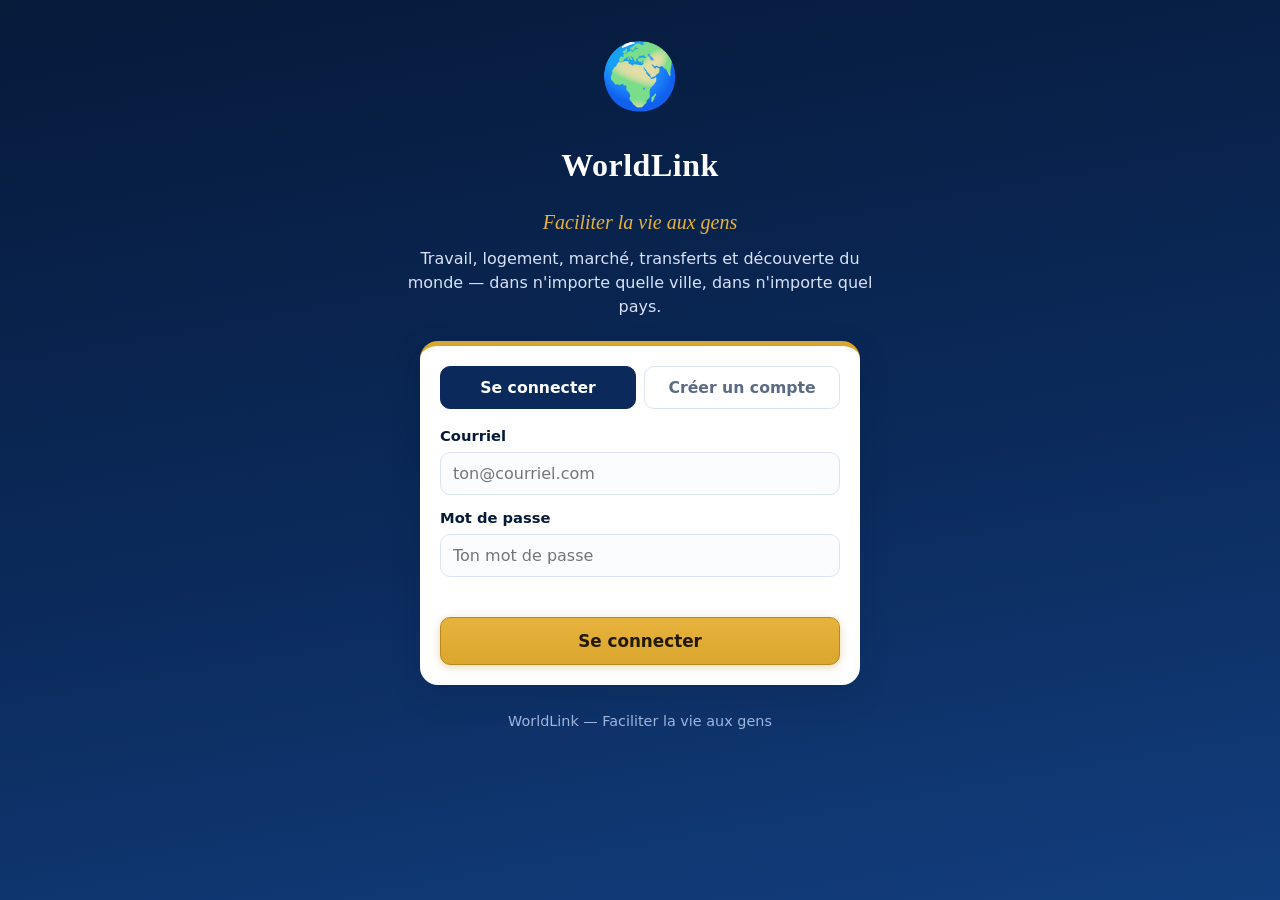
<file: index.html>
<!DOCTYPE html>
<html lang="fr">
<head>
<meta charset="UTF-8">
<meta name="viewport" content="width=device-width, initial-scale=1.0">
<title>WorldLink — Faciliter la vie aux gens</title>
<meta name="description" content="WorldLink : trouve un emploi, un professionnel, un logement, commande au marché, compare les transferts d'argent et découvre le monde. Faciliter la vie aux gens.">
<meta property="og:type" content="website">
<meta property="og:site_name" content="WorldLink">
<meta property="og:title" content="WorldLink — Faciliter la vie aux gens">
<meta property="og:description" content="Trouve un emploi, un professionnel près de chez toi, un logement, commande au marché, compare les transferts d'argent et découvre le monde — dans une seule application.">
<meta name="twitter:card" content="summary">
<meta name="twitter:title" content="WorldLink — Faciliter la vie aux gens">
<meta name="twitter:description" content="Travail, logement, marché, transferts et découverte du monde — dans une seule application.">
<link rel="stylesheet" href="styles.css?v=16">
</head>
<body>

<!-- ============ ÉCRAN DE CHARGEMENT ============ -->
<div id="view-loading" class="screen-center">
  <div class="brand-mark">🌍</div>
  <div class="brand-name">WorldLink</div>
  <p class="muted">Chargement…</p>
  <div id="slow-note" class="notice-card hidden">
    <p><strong>C'est long à charger.</strong> Ta connexion est peut-être lente. Attends encore un peu, ou recharge la page. Si ça ne marche toujours pas, ouvre ce lien dans le navigateur <strong>Chrome</strong> : touche le menu ⋮ puis « Ouvrir dans Chrome ».</p>
    <button type="button" class="btn-gold" onclick="location.reload()">🔄 Recharger la page</button>
  </div>
</div>
<script>
/* Si l'application n'a pas démarré après 8 secondes, on explique au lieu de laisser un écran vide. */
setTimeout(function () {
  var n = document.getElementById("slow-note");
  if (n && !window.__wlReady) n.classList.remove("hidden");
}, 8000);
</script>

<!-- ============ CONFIGURATION MANQUANTE ============ -->
<div id="view-config" class="screen-center hidden">
  <div class="brand-mark">🌍</div>
  <div class="brand-name">WorldLink</div>
  <div class="notice-card">
    <h2>WorldLink n'est pas encore branché</h2>
    <p>La base de données n'est pas configurée : le fichier <strong>config.js</strong> ne contient pas encore l'adresse du projet Supabase.</p>
    <p>Si tu es le propriétaire du site, suis le guide <strong>README.md</strong> (étape 2) : crée un projet gratuit sur Supabase, puis colle l'URL du projet et la clé « anon » dans <strong>config.js</strong>.</p>
    <p>Ensuite, recharge cette page — tout fonctionnera.</p>
  </div>
</div>

<!-- ============ PORTE D'ENTRÉE (connexion / création de compte) ============ -->
<div id="view-auth" class="hidden">
  <div class="auth-hero">
    <div class="brand-mark big">🌍</div>
    <h1 class="brand-name light">WorldLink</h1>
    <p class="slogan">Faciliter la vie aux gens</p>
    <p class="auth-tagline">Travail, logement, marché, transferts et découverte du monde — dans n'importe quelle ville, dans n'importe quel pays.</p>
  </div>

  <div class="auth-card">
    <div class="auth-tabs">
      <button type="button" id="tab-login" class="auth-tab active">Se connecter</button>
      <button type="button" id="tab-signup" class="auth-tab">Créer un compte</button>
    </div>

    <!-- Connexion -->
    <form id="form-login" class="auth-form">
      <label>Courriel
        <input type="email" id="login-email" required autocomplete="email" placeholder="ton@courriel.com">
      </label>
      <label>Mot de passe
        <input type="password" id="login-password" required autocomplete="current-password" placeholder="Ton mot de passe">
      </label>
      <p id="login-msg" class="form-msg"></p>
      <button type="submit" class="btn-gold big-btn">Se connecter</button>
    </form>

    <!-- Création de compte -->
    <form id="form-signup" class="auth-form hidden">
      <label>Nom complet
        <input type="text" id="signup-name" required autocomplete="name" placeholder="Ex. : Amina Diallo">
      </label>
      <label>Courriel
        <input type="email" id="signup-email" required autocomplete="email" placeholder="ton@courriel.com">
      </label>
      <label>Mot de passe
        <input type="password" id="signup-password" required autocomplete="new-password" minlength="6" placeholder="6 caractères minimum">
      </label>
      <label>Confirme ton mot de passe
        <input type="password" id="signup-password2" required autocomplete="new-password" placeholder="Le même mot de passe">
      </label>
      <p id="signup-msg" class="form-msg"></p>
      <button type="submit" class="btn-gold big-btn">Créer mon compte</button>
      <p class="tiny muted">En créant un compte, tu pourras publier tes annonces, t'inscrire comme professionnel et retrouver tes publications. Personne d'autre ne peut entrer dans ton compte : il est protégé par ton mot de passe.</p>
    </form>
  </div>

  <p class="auth-footer">WorldLink — Faciliter la vie aux gens</p>
</div>

<!-- ============ APPLICATION (utilisateur connecté) ============ -->
<div id="view-app" class="hidden">
  <header class="app-header">
    <button type="button" class="logo-btn" data-go="home" aria-label="Accueil WorldLink">
      <span class="logo-globe">🌍</span><span class="logo-text">WorldLink</span>
    </button>
    <div class="header-actions">
      <span id="hello-user" class="hello"></span>
      <button type="button" class="btn-header" data-go="contact">✉️ Contact</button>
      <button type="button" class="btn-header" data-go="mes-publications">Mes publications</button>
      <button type="button" class="btn-header" id="btn-logout">Se déconnecter</button>
    </div>
  </header>

  <nav class="main-nav" aria-label="Navigation principale">
    <button type="button" data-go="home">🏠 Accueil</button>
    <button type="button" data-go="travail">💼 Travail</button>
    <button type="button" data-go="logement">🏠 Logement</button>
    <button type="button" data-go="marche">🛒 Marché</button>
    <button type="button" data-go="transferts">💸 Transferts</button>
    <button type="button" data-go="decouverte">✈️ Découverte</button>
    <button type="button" data-go="actus">📸 Actus</button>
    <button type="button" data-go="assistant">💬 Assistant</button>
  </nav>

  <main class="app-main">

    <!-- ===== ACCUEIL ===== -->
    <section id="page-home" class="page">
      <div class="hero">
        <img class="hero-img" src="hero.jpg" alt="Une ville du monde" loading="lazy">
        <h2 class="hero-title">Tout ce qu'il te faut, près de chez toi — partout dans le monde</h2>
        <p class="hero-sub">WorldLink aide chacun — clients, travailleurs, employeurs, vendeurs — à trouver un emploi, un professionnel, un logement, à vendre et à découvrir le monde. Gratuit, dans n'importe quelle ville, n'importe quel pays.</p>
        <form id="form-home-search" class="search-bar">
          <input type="text" id="home-search" placeholder="Ex. : plombier à Douala, studio à Yaoundé, emploi à Toronto…" autocomplete="off">
          <button type="submit" class="btn-gold">Chercher</button>
        </form>
        <div class="cta-row">
          <button type="button" class="btn-gold" data-go="travail">➕ Publier mon annonce — c'est gratuit</button>
          <button type="button" class="btn-hero-ghost" data-go="decouverte">✈️ Découvrir le monde</button>
        </div>
      </div>

      <div class="rooms-grid">
        <button type="button" class="room-card" data-go="travail">
          <span class="room-icon">💼</span>
          <span class="room-title">Travail</span>
          <span class="room-desc">Emplois près de chez toi et professionnels de tous les métiers</span>
        </button>
        <button type="button" class="room-card" data-go="logement">
          <span class="room-icon">🏠</span>
          <span class="room-title">Logement</span>
          <span class="room-desc">Maisons et appartements à louer, selon ta ville et ton budget</span>
        </button>
        <button type="button" class="room-card" data-go="marche">
          <span class="room-icon">🛒</span>
          <span class="room-title">Marché &amp; Livraison</span>
          <span class="room-desc">Annonces, commandes et livraison à domicile</span>
        </button>
        <button type="button" class="room-card" data-go="transferts">
          <span class="room-icon">💸</span>
          <span class="room-title">Transferts</span>
          <span class="room-desc">Compare les services pour envoyer de l'argent au pays</span>
        </button>
        <button type="button" class="room-card" data-go="decouverte">
          <span class="room-icon">✈️</span>
          <span class="room-title">Découverte</span>
          <span class="room-desc">Images, vidéos et actualités du monde entier</span>
        </button>
        <button type="button" class="room-card" data-go="actus">
          <span class="room-icon">📸</span>
          <span class="room-title">Actus</span>
          <span class="room-desc">Les statuts des membres — photos et nouvelles, visibles 24 h</span>
        </button>
        <button type="button" class="room-card gold" data-go="assistant">
          <span class="room-icon">💬</span>
          <span class="room-title">Assistant WorldLink</span>
          <span class="room-desc">Pose ta question avec tes mots — il cherche pour toi</span>
        </button>
      </div>

      <div class="publish-prompt">
        <span class="pp-ico">🌍</span>
        <p>Tu as un métier, un logement, quelque chose à vendre ?</p>
        <button type="button" class="btn-gold" data-go="travail">➕ Publier</button>
      </div>

      <h3 class="section-title">📰 Ton fil WorldLink</h3>
      <div id="home-latest-content"></div>

      <div class="trust-band">
        <span>✅ 100 % gratuit pour chercher</span>
        <span>🙋 Les membres s'inscrivent eux-mêmes</span>
        <span>🔒 WorldLink ne touche jamais à ton argent</span>
      </div>

      <div class="about-block">
        <h3>À propos de WorldLink</h3>
        <p>WorldLink est né à Montréal, d'une conviction simple : <strong>faciliter la vie aux gens</strong>. Trouver un travailleur de confiance, un emploi, un logement ou un article ne devrait jamais être un parcours du combattant — ni à Montréal, ni à Douala, ni nulle part dans le monde.</p>
        <p>Son fondateur, <strong>Bamen Melvin Junior</strong>, étudiant en programmation, construit WorldLink pièce par pièce, avec ses premiers membres. Ici, chacun s'inscrit lui-même et publie ses propres annonces : du vrai, et du propre.</p>
      </div>

      <div class="final-cta">
        <h3>Tu as un métier, un logement ou quelque chose à vendre ?</h3>
        <p>Publie ton annonce gratuitement : les clients de ta ville te trouvent, t'appellent et partagent ton annonce à leurs contacts. WorldLink ne prend rien sur tes ventes.</p>
        <button type="button" class="btn-gold" data-go="travail">Publier mon annonce</button>
      </div>
    </section>

    <!-- ===== RÉSULTATS DE RECHERCHE ===== -->
    <section id="page-results" class="page hidden">
      <button type="button" class="btn-back" data-go="home">← Retour à l'accueil</button>
      <h2 class="page-title">Résultats de ta recherche</h2>
      <p id="results-query" class="muted"></p>
      <div id="results-content"></div>
    </section>

    <!-- ===== TRAVAIL ===== -->
    <section id="page-travail" class="page hidden">
      <button type="button" class="btn-back" data-go="home">← Retour à l'accueil</button>
      <h2 class="page-title">💼 Travail</h2>
      <p class="page-sub">Trouve un emploi près de chez toi, ou le professionnel qu'il te faut — dans n'importe quelle ville du monde.</p>

      <form id="form-job-search" class="filter-bar">
        <input type="text" id="search-trade" placeholder="Métier ou poste (ex. : plombier, infirmière…)">
        <input type="text" id="search-jobplace" placeholder="Ville ou pays (ex. : Douala, Canada…)">
        <button type="submit" class="btn-gold">Chercher</button>
      </form>

      <div id="travail-map"></div>

      <h3 class="section-title">Professionnels inscrits</h3>
      <div id="pros-list"></div>

      <h3 class="section-title">Offres d'emploi</h3>
      <div id="jobs-list"></div>

      <details class="publish-box">
        <summary>➕ S'inscrire comme professionnel</summary>
        <form id="form-pro" class="stack-form">
          <label>Nom complet <input type="text" id="pro-name" required></label>
          <label>Métier <input type="text" id="pro-trade" required placeholder="Ex. : Plombier, Infirmière, Avocat…"></label>
          <label>Âge <input type="number" id="pro-age" min="16" max="100"></label>
          <label>Ville <input type="text" id="pro-city" required></label>
          <label>Pays <input type="text" id="pro-country" required></label>
          <label>Adresse / quartier exact <input type="text" id="pro-address" placeholder="Ex. : Akwa, rue Joffre — pour que l'itinéraire des clients arrive jusqu'à toi"></label>
          <label>Numéro de contact <input type="tel" id="pro-phone" required placeholder="Le numéro que les clients appelleront"></label>
          <label>Photo (lien URL, optionnel) <input type="url" id="pro-photo" placeholder="https://…"></label>
          <label>📷 Ou choisis une photo dans ton téléphone <input type="file" id="pro-photo-file" accept="image/*"></label>
          <img id="pro-photo-preview" class="photo-preview hidden" alt="Aperçu de ta photo">
          <p class="form-msg" id="pro-msg"></p>
          <button type="submit" class="btn-gold">Publier mon profil</button>
        </form>
      </details>

      <details class="publish-box">
        <summary>➕ Publier une offre d'emploi (employeurs)</summary>
        <form id="form-job" class="stack-form">
          <label>Intitulé du poste <input type="text" id="job-title" required placeholder="Ex. : Serveur, Comptable, Chauffeur…"></label>
          <label>Entreprise <input type="text" id="job-company" required></label>
          <label>Ville <input type="text" id="job-city" required></label>
          <label>Pays <input type="text" id="job-country" required></label>
          <label>Type
            <select id="job-type">
              <option>Temps plein</option>
              <option>Temps partiel</option>
            </select>
          </label>
          <label>Description <textarea id="job-desc" rows="3" placeholder="Le travail, les horaires, le salaire si tu veux…"></textarea></label>
          <label>Contact pour postuler (courriel ou téléphone) <input type="text" id="job-contact" required placeholder="Où envoyer le CV"></label>
          <p class="form-msg" id="job-msg"></p>
          <button type="submit" class="btn-gold">Publier l'offre</button>
        </form>
      </details>
    </section>

    <!-- ===== LOGEMENT ===== -->
    <section id="page-logement" class="page hidden">
      <button type="button" class="btn-back" data-go="home">← Retour à l'accueil</button>
      <h2 class="page-title">🏠 Logement</h2>
      <p class="page-sub">Tape ta ville et ton <strong>budget de départ</strong> : on te montre les logements à partir de ta somme, en montant — jamais en dessous, jamais des sommes lointaines.</p>

      <form id="form-housing-search" class="filter-bar">
        <input type="text" id="search-housecity" placeholder="Ville ou pays (ex. : Douala, Stockholm…)">
        <input type="number" id="search-budget" min="0" placeholder="Ton budget de départ (ex. : 50 000)">
        <button type="submit" class="btn-gold">Chercher</button>
      </form>

      <div id="housing-list"></div>

      <details class="publish-box">
        <summary>➕ Publier mon logement à louer</summary>
        <form id="form-housing" class="stack-form">
          <label>Titre <input type="text" id="house-title" required placeholder="Ex. : Studio moderne à Akwa"></label>
          <label>Ville <input type="text" id="house-city" required></label>
          <label>Pays <input type="text" id="house-country" required></label>
          <label>Adresse / quartier exact <input type="text" id="house-address" placeholder="Ex. : Bonanjo, derrière la cathédrale — pour que les visiteurs puissent venir avec l'itinéraire"></label>
          <label>Prix (loyer, dans la monnaie du pays) <input type="number" id="house-price" min="0" required placeholder="Ex. : 75 000"></label>
          <label>Description <textarea id="house-desc" rows="3" placeholder="Pièces, quartier, eau/électricité, conditions…"></textarea></label>
          <label>Photo (lien URL, optionnel) <input type="url" id="house-photo" placeholder="https://…"></label>
          <label>📷 Ou choisis une photo dans ton téléphone <input type="file" id="house-photo-file" accept="image/*"></label>
          <img id="house-photo-preview" class="photo-preview hidden" alt="Aperçu de ta photo">
          <label>Ton contact (téléphone ou courriel) <input type="text" id="house-contact" placeholder="Pour que les intéressés te joignent"></label>
          <p class="form-msg" id="house-msg"></p>
          <button type="submit" class="btn-gold">Publier le logement</button>
        </form>
      </details>
    </section>

    <!-- ===== MARCHÉ & LIVRAISON ===== -->
    <section id="page-marche" class="page hidden">
      <button type="button" class="btn-back" data-go="home">← Retour à l'accueil</button>
      <h2 class="page-title">🛒 Marché &amp; Livraison</h2>
      <p class="page-sub">Les annonces des vendeurs : regarde, lis les commentaires, et commande sans te déplacer.</p>

      <div id="market-list"></div>

      <details class="publish-box">
        <summary>➕ Publier une annonce de vente</summary>
        <form id="form-post" class="stack-form">
          <label>Qu'est-ce que tu vends ? <input type="text" id="post-title" required placeholder="Ex. : Babouches en cuir, Ndolé frais, Robe en pagne…"></label>
          <label>Prix <input type="number" id="post-price" min="0" placeholder="Ex. : 5 000"></label>
          <label>Ville <input type="text" id="post-city" required></label>
          <label>Pays <input type="text" id="post-country" placeholder="Ex. : Cameroun"></label>
          <label>Description <textarea id="post-desc" rows="3" placeholder="État, tailles, livraison possible…"></textarea></label>
          <label>Photo (lien URL, optionnel) <input type="url" id="post-photo" placeholder="https://…"></label>
          <label>📷 Ou choisis une photo dans ton téléphone <input type="file" id="post-photo-file" accept="image/*"></label>
          <img id="post-photo-preview" class="photo-preview hidden" alt="Aperçu de ta photo">
          <label>Ton contact pour les commandes <input type="text" id="post-contact" required placeholder="Téléphone / WhatsApp"></label>
          <p class="form-msg" id="post-msg"></p>
          <button type="submit" class="btn-gold">Publier l'annonce</button>
        </form>
      </details>
    </section>

    <!-- ===== TRANSFERTS ===== -->
    <section id="page-transferts" class="page hidden">
      <button type="button" class="btn-back" data-go="home">← Retour à l'accueil</button>
      <h2 class="page-title">💸 Transferts d'argent</h2>
      <p class="page-sub">Compare les vrais services d'envoi d'argent : frais, taux et délai. Tu choisis le meilleur, puis tu envoies <strong>chez le service officiel</strong>.</p>

      <form id="form-transfer" class="filter-bar">
        <input type="number" id="transfer-amount" min="1" placeholder="Montant à envoyer (ex. : 200)">
        <input type="text" id="transfer-destination" placeholder="Pays de destination (n'importe quel pays)">
        <select id="transfer-currency" aria-label="Devise d'envoi">
          <option value="CAD">Depuis : $ CAD</option>
          <option value="EUR">Depuis : € EUR</option>
          <option value="USD">Depuis : $ USD</option>
          <option value="GBP">Depuis : £ GBP</option>
        </select>
        <button type="submit" class="btn-gold">Comparer</button>
      </form>

      <div id="transfer-results"></div>

      <div class="notice-card">
        <p><strong>WorldLink ne touche jamais à ton argent.</strong> WorldLink compare seulement : l'envoi se fait chez le service officiel que tu choisis. Les frais, taux et délais affichés sont <strong>indicatifs</strong> — le prix final est celui du service officiel au moment de l'envoi.</p>
      </div>
    </section>

    <!-- ===== DÉCOUVERTE ===== -->
    <section id="page-decouverte" class="page hidden">
      <button type="button" class="btn-back" data-go="home">← Retour à l'accueil</button>
      <h2 class="page-title">✈️ Découverte</h2>
      <p class="page-sub">Le monde entier à regarder : choisis ce que tu veux voir.</p>

      <div class="tabs">
        <button type="button" class="tab-btn active" data-dtab="pourvous">🌍 Pour vous</button>
        <button type="button" class="tab-btn" data-dtab="images">🖼️ Images</button>
        <button type="button" class="tab-btn" data-dtab="videos">🎬 Vidéos</button>
        <button type="button" class="tab-btn" data-dtab="actus">📰 Actualités</button>
      </div>

      <div id="dtab-pourvous" class="dtab-panel">
        <div id="discovery-feed" class="mixed-feed"></div>
        <p class="tiny muted">Images et vidéos libres — Wikimedia Commons. Actualités : les liens ouvrent les sites officiels des médias.</p>
      </div>
      <div id="dtab-images" class="dtab-panel hidden">
        <div id="discovery-images" class="explore-grid"></div>
        <p class="tiny muted">Photos libres de droits — Wikimedia Commons.</p>
      </div>
      <div id="dtab-videos" class="dtab-panel hidden">
        <h3 class="shorts-head">▶️ Courtes vidéos</h3>
        <div id="discovery-shorts" class="shorts-row"></div>
        <div id="discovery-videos" class="video-list"></div>
        <p class="tiny muted">Vidéos libres — Wikimedia Commons (le lien ouvre la page des vidéos).</p>
      </div>
      <div id="dtab-actus" class="dtab-panel hidden">
        <div id="discovery-news" class="news-list"></div>
        <p class="tiny muted">Les liens ouvrent les sites officiels des médias.</p>
      </div>
    </section>

    <!-- ===== ACTUS (statuts façon WhatsApp) ===== -->
    <section id="page-actus" class="page hidden">
      <button type="button" class="btn-back" data-go="home">← Retour à l'accueil</button>
      <h2 class="page-title">📸 Actus</h2>
      <p class="page-sub">Les statuts des membres : une photo, un mot — visibles pendant 24 h, comme sur WhatsApp.</p>

      <details class="publish-box" open>
        <summary>➕ Publier mon statut</summary>
        <form id="form-status" class="stack-form">
          <label>Ton message <input type="text" id="status-text" maxlength="200" placeholder="Ex. : Disponible pour travaux à Douala cette semaine !"></label>
          <label>📷 Choisis une photo dans ton téléphone <input type="file" id="status-photo-file" accept="image/*"></label>
          <img id="status-photo-preview" class="photo-preview hidden" alt="Aperçu de ta photo">
          <p class="form-msg" id="status-msg"></p>
          <button type="submit" class="btn-gold">Publier mon statut</button>
        </form>
      </details>

      <h3 class="section-title">Mises à jour récentes</h3>
      <div id="status-list"></div>
    </section>

    <!-- ===== ASSISTANT ===== -->
    <section id="page-assistant" class="page hidden">
      <button type="button" class="btn-back" data-go="home">← Retour à l'accueil</button>
      <h2 class="page-title">💬 Assistant WorldLink</h2>
      <p class="page-sub">Parle-lui comme à une personne : il cherche dans WorldLink et te montre les résultats.</p>

      <div id="chat-log" class="chat-log"></div>

      <div class="chips">
        <button type="button" class="chip" data-q="Je cherche un plombier à Douala">Je cherche un plombier à Douala</button>
        <button type="button" class="chip" data-q="Je veux un appartement à 50 000 à Douala">Un appartement à 50 000 à Douala</button>
        <button type="button" class="chip" data-q="Quels emplois à Toronto ?">Quels emplois à Toronto ?</button>
        <button type="button" class="chip" data-q="Comment envoyer de l'argent au Cameroun ?">Envoyer de l'argent au Cameroun</button>
      </div>

      <form id="form-chat" class="chat-form">
        <input type="text" id="chat-input" placeholder="Pose ta question…" autocomplete="off">
        <button type="submit" class="btn-gold">Envoyer</button>
      </form>
    </section>

    <!-- ===== MES PUBLICATIONS ===== -->
    <section id="page-mes-publications" class="page hidden">
      <button type="button" class="btn-back" data-go="home">← Retour à l'accueil</button>
      <h2 class="page-title">📂 Mes publications</h2>
      <p class="page-sub">Tout ce que TU as publié avec ton compte. Toi seul peux supprimer tes publications.</p>
      <div id="my-content"></div>
    </section>

    <!-- ===== CONTACT ===== -->
    <section id="page-contact" class="page hidden">
      <button type="button" class="btn-back" data-go="home">← Retour à l'accueil</button>
      <h2 class="page-title">✉️ Contact</h2>
      <p class="page-sub">Une question, un problème, une idée pour WorldLink ? Écris-nous — on répond vite.</p>

      <div class="notice-card">
        <p>📍 <strong>Montréal, Canada</strong></p>
        <p>✉️ <a href="mailto:bamenmelvinjunior@gmail.com">bamenmelvinjunior@gmail.com</a></p>
        <p>📞 <a href="tel:+14382217846">+1 438-221-7846</a></p>
        <p><a class="btn-wa" href="https://wa.me/14382217846?text=Bonjour%20WorldLink%20!" target="_blank" rel="noopener">💬 Écrire sur WhatsApp</a></p>
      </div>

      <form id="form-contact" class="stack-form contact-form">
        <label>Ton nom <input type="text" id="contact-name" required></label>
        <label>Ton courriel <input type="email" id="contact-email" required></label>
        <label>Ton message <textarea id="contact-message" rows="4" required placeholder="Écris ton message…"></textarea></label>
        <button type="submit" class="btn-gold">💬 Envoyer par WhatsApp</button>
        <button type="button" class="btn-outline" id="btn-contact-mail">✉️ Envoyer par courriel</button>
        <p class="tiny muted">Le bouton ouvre WhatsApp ou ton application de courriel avec le message déjà écrit : tu n'as plus qu'à l'envoyer.</p>
      </form>
    </section>

    <!-- ===== CONFIDENTIALITÉ ===== -->
    <section id="page-confidentialite" class="page hidden">
      <button type="button" class="btn-back" data-go="home">← Retour à l'accueil</button>
      <h2 class="page-title">🔒 Politique de confidentialité</h2>
      <div class="legal-text">
        <p><strong>Ce que WorldLink garde :</strong> ton courriel, ton nom affiché, et ton mot de passe — le mot de passe est protégé par notre service d'authentification et n'est jamais visible, ni par WorldLink, ni par personne.</p>
        <p><strong>Ce que tu publies est public :</strong> tes annonces et ton profil professionnel (métier, ville, photo, numéro de contact que tu écris) sont visibles par les autres membres — c'est le but de WorldLink : que les clients te trouvent. Ne publie jamais une information que tu veux garder privée.</p>
        <p><strong>Ce que WorldLink ne fait jamais :</strong> vendre tes informations, publier à ta place, ou toucher à ton argent. WorldLink ne déplace pas d'argent et ne garde aucune donnée de carte bancaire.</p>
        <p><strong>Tes publications t'appartiennent :</strong> tu peux les modifier ou les supprimer à tout moment dans « Mes publications ». Pour supprimer complètement ton compte, écris à <a href="mailto:bamenmelvinjunior@gmail.com">bamenmelvinjunior@gmail.com</a>.</p>
        <p><strong>Hébergement :</strong> les données de WorldLink sont hébergées de façon sécurisée au Canada.</p>
        <p>Questions sur ta vie privée : <a href="mailto:bamenmelvinjunior@gmail.com">bamenmelvinjunior@gmail.com</a>.</p>
      </div>
    </section>

    <!-- ===== CONDITIONS ===== -->
    <section id="page-conditions" class="page hidden">
      <button type="button" class="btn-back" data-go="home">← Retour à l'accueil</button>
      <h2 class="page-title">📜 Conditions d'utilisation</h2>
      <div class="legal-text">
        <p><strong>WorldLink est une place de rencontre.</strong> Les membres publient leurs propres annonces — emplois, profils professionnels, logements, articles à vendre — et sont responsables de leur contenu : vérité des informations, prix affichés et qualité du service rendu.</p>
        <p><strong>Les affaires se font entre membres.</strong> Les échanges, les rendez-vous et les paiements se font directement entre les personnes concernées. WorldLink n'est pas partie à ces transactions et ne touche jamais l'argent des membres.</p>
        <p><strong>Transferts d'argent :</strong> les frais, taux et montants affichés dans la pièce Transferts sont indicatifs. L'envoi d'argent se fait toujours chez le service officiel que tu choisis, à ses conditions.</p>
        <p><strong>Ton compte :</strong> un compte par personne, avec un mot de passe personnel que tu ne partages pas. Tu es responsable de ce qui est publié depuis ton compte.</p>
        <p><strong>Contenus interdits :</strong> annonces fausses, frauduleuses ou illégales. Une annonce qui ne respecte pas ces conditions peut être retirée.</p>
        <p>WorldLink grandit et peut évoluer ; ces conditions peuvent être mises à jour. La version affichée ici est la version en vigueur.</p>
      </div>
    </section>

  </main>

  <footer class="app-footer">
    <div class="footer-grid">
      <div class="footer-col">
        <p class="footer-brand">🌍 <strong>WorldLink</strong></p>
        <p>Faciliter la vie aux gens — travail, logement, marché, transferts et découverte du monde, dans n'importe quelle ville, n'importe quel pays.</p>
      </div>
      <div class="footer-col">
        <p class="footer-title">Les pièces</p>
        <button type="button" class="footer-link" data-go="travail">💼 Travail</button>
        <button type="button" class="footer-link" data-go="logement">🏠 Logement</button>
        <button type="button" class="footer-link" data-go="marche">🛒 Marché &amp; Livraison</button>
        <button type="button" class="footer-link" data-go="transferts">💸 Transferts</button>
        <button type="button" class="footer-link" data-go="decouverte">✈️ Découverte</button>
        <button type="button" class="footer-link" data-go="assistant">💬 Assistant</button>
        <button type="button" class="footer-link" data-go="mes-publications">📂 Mes publications</button>
      </div>
      <div class="footer-col">
        <p class="footer-title">Contact</p>
        <p>📍 Montréal, Canada</p>
        <p>✉️ <a href="mailto:bamenmelvinjunior@gmail.com">bamenmelvinjunior@gmail.com</a></p>
        <p>📞 <a href="tel:+14382217846">+1 438-221-7846</a></p>
        <p>💬 <a href="https://wa.me/14382217846" target="_blank" rel="noopener">WhatsApp</a></p>
        <button type="button" class="footer-link" data-go="contact">📝 Écris-nous</button>
      </div>
      <div class="footer-col">
        <p class="footer-title">Légal</p>
        <button type="button" class="footer-link" data-go="confidentialite">Politique de confidentialité</button>
        <button type="button" class="footer-link" data-go="conditions">Conditions d'utilisation</button>
      </div>
    </div>
    <p class="footer-bottom">© 2026 WorldLink — Bamen Melvin Junior. Tous droits réservés.</p>
  </footer>

  <a class="float-wa" href="https://wa.me/14382217846?text=Bonjour%20WorldLink%20!" target="_blank" rel="noopener" aria-label="Écrire à WorldLink sur WhatsApp">💬</a>
</div>

<div id="toast" class="toast hidden"></div>

<script src="config.js?v=16"></script>
<script src="supabase.js?v=16"></script>
<script src="app.js?v=16"></script>
</body>
</html>
</file>
<file: styles.css>
/* ============================================================
   WorldLink — styles
   Design premium : bleu royal profond + or. Mobile d'abord.
   ============================================================ */

:root {
  --blue: #0B2A5B;
  --blue-dark: #061A3A;
  --blue-mid: #123E7D;
  --gold: #D9A62E;
  --gold-light: #E8B33C;
  --gold-dark: #B8891F;
  --bg: #F4F6FB;
  --card: #FFFFFF;
  --text: #16233B;
  --muted: #5B6B84;
  --border: #DCE3F0;
  --danger: #B3261E;
  --ok: #1E7A34;
  --radius: 14px;
  --shadow: 0 4px 18px rgba(6, 26, 58, 0.10);
  --shadow-lg: 0 10px 30px rgba(6, 26, 58, 0.18);
}

* { box-sizing: border-box; }

html, body { margin: 0; padding: 0; }

body {
  font-family: "Segoe UI", system-ui, -apple-system, Roboto, "Helvetica Neue", Arial, sans-serif;
  background: var(--bg);
  color: var(--text);
  line-height: 1.5;
  -webkit-font-smoothing: antialiased;
}

.hidden { display: none !important; }
.muted { color: var(--muted); }
.tiny { font-size: 0.82rem; }

h1, h2, h3 { line-height: 1.25; }

button { font-family: inherit; cursor: pointer; }
input, select, textarea { font-family: inherit; font-size: 1rem; }

/* ---------- Écrans centrés (chargement, config) ---------- */
.screen-center {
  min-height: 100vh;
  display: flex; flex-direction: column;
  align-items: center; justify-content: center;
  text-align: center; padding: 24px;
  background: linear-gradient(160deg, var(--blue-dark), var(--blue) 60%, var(--blue-mid));
  color: #fff;
}
.screen-center .muted { color: #C9D6F2; }

.brand-mark { font-size: 3rem; }
.brand-mark.big { font-size: 4rem; }
.brand-name {
  font-family: Georgia, "Times New Roman", serif;
  font-size: 2rem; font-weight: 700; letter-spacing: 0.5px;
  color: var(--blue-dark);
}
.brand-name.light { color: #fff; }

.notice-card {
  background: #fff; color: var(--text);
  border-radius: var(--radius); box-shadow: var(--shadow-lg);
  border-top: 4px solid var(--gold);
  padding: 20px; margin-top: 18px; max-width: 560px; text-align: left;
}
.notice-card h2 { margin-top: 0; color: var(--blue); }

/* ---------- Porte d'entrée ---------- */
#view-auth {
  min-height: 100vh;
  background: linear-gradient(170deg, var(--blue-dark), var(--blue) 55%, var(--blue-mid));
  padding: 28px 16px 40px;
}
.auth-hero { text-align: center; color: #fff; max-width: 640px; margin: 0 auto; }
.slogan {
  color: var(--gold-light);
  font-family: Georgia, serif; font-style: italic;
  font-size: 1.25rem; margin: 4px 0 10px;
}
.auth-tagline { color: #D7E2F7; margin: 0 auto 8px; max-width: 480px; }

.auth-card {
  background: #fff; border-radius: 18px; box-shadow: var(--shadow-lg);
  max-width: 440px; margin: 22px auto 0; padding: 20px;
  border-top: 5px solid var(--gold);
}
.auth-tabs { display: flex; gap: 8px; margin-bottom: 16px; }
.auth-tab {
  flex: 1; padding: 11px; border-radius: 10px;
  border: 1.5px solid var(--border); background: #fff;
  font-weight: 600; color: var(--muted); font-size: 0.98rem;
}
.auth-tab.active {
  background: var(--blue); color: #fff; border-color: var(--blue);
}
.auth-form label, .stack-form label {
  display: block; font-weight: 600; font-size: 0.92rem;
  margin-bottom: 12px; color: var(--blue-dark);
}
.auth-form input, .stack-form input, .stack-form select, .stack-form textarea,
.filter-bar input, .filter-bar select, .search-bar input, .chat-form input {
  width: 100%; margin-top: 5px;
  padding: 11px 12px; border: 1.5px solid var(--border); border-radius: 10px;
  background: #FBFCFE; color: var(--text);
}
.auth-form input:focus, .stack-form input:focus, .stack-form select:focus,
.stack-form textarea:focus, .filter-bar input:focus, .filter-bar select:focus,
.search-bar input:focus, .chat-form input:focus {
  outline: 2px solid var(--gold); border-color: var(--gold); background: #fff;
}
.form-msg { min-height: 1.2em; font-size: 0.92rem; margin: 6px 0 10px; }
.form-msg.error { color: var(--danger); }
.form-msg.ok { color: var(--ok); }
.auth-footer { text-align: center; color: #9FB4DC; margin-top: 26px; font-size: 0.9rem; }

/* ---------- Boutons ---------- */
.btn-gold {
  background: linear-gradient(180deg, var(--gold-light), var(--gold));
  color: #231A02; font-weight: 700;
  border: 1px solid var(--gold-dark); border-radius: 10px;
  padding: 11px 18px; font-size: 1rem;
  box-shadow: 0 2px 8px rgba(184, 137, 31, 0.35);
}
.btn-gold:active { transform: translateY(1px); }
.big-btn { width: 100%; padding: 13px; font-size: 1.05rem; }

.btn-outline {
  background: #fff; color: var(--blue);
  border: 1.5px solid var(--blue); border-radius: 10px;
  padding: 8px 14px; font-weight: 600; font-size: 0.92rem;
}
.btn-danger {
  background: #fff; color: var(--danger);
  border: 1.5px solid var(--danger); border-radius: 10px;
  padding: 7px 12px; font-weight: 600; font-size: 0.88rem;
}
.btn-back {
  background: none; border: none; color: var(--blue);
  font-weight: 700; font-size: 0.98rem; padding: 6px 0; margin-bottom: 4px;
}

/* ---------- En-tête de l'application ---------- */
.app-header {
  position: sticky; top: 0; z-index: 50;
  background: linear-gradient(90deg, var(--blue-dark), var(--blue));
  color: #fff; padding: 10px 14px;
  display: flex; align-items: center; justify-content: space-between; gap: 10px;
  box-shadow: var(--shadow);
  border-bottom: 3px solid var(--gold);
}
.logo-btn {
  background: none; border: none; color: #fff;
  display: flex; align-items: center; gap: 7px; padding: 4px 2px;
}
.logo-globe { font-size: 1.5rem; }
.logo-text {
  font-family: Georgia, serif; font-weight: 700; font-size: 1.3rem; letter-spacing: 0.4px;
}
.header-actions { display: flex; align-items: center; gap: 8px; flex-wrap: wrap; justify-content: flex-end; }
.hello { font-size: 0.92rem; color: var(--gold-light); font-weight: 600; }
.btn-header {
  background: rgba(255,255,255,0.10); color: #fff;
  border: 1px solid rgba(255,255,255,0.35); border-radius: 9px;
  padding: 7px 11px; font-size: 0.88rem; font-weight: 600;
}
.btn-header:active { background: rgba(255,255,255,0.22); }

.app-main { max-width: 880px; margin: 0 auto; padding: 18px 14px 30px; }

/* Menu de navigation principal : simple, lisible, défile horizontalement sur mobile */
.main-nav {
  display: flex; gap: 6px; overflow-x: auto; padding: 8px 12px;
  background: var(--surface); border-bottom: 1px solid var(--border);
  scrollbar-width: none;
}
.main-nav::-webkit-scrollbar { display: none; }
.main-nav button {
  white-space: nowrap; border: 1px solid var(--border); background: var(--surface);
  color: var(--blue-dark); border-radius: 999px; padding: 7px 13px;
  font-weight: 600; font-size: 0.92rem; cursor: pointer;
}
.main-nav button:active { background: #EAF0FC; }

.app-footer {
  color: var(--muted);
  padding: 26px 14px 30px; font-size: 0.92rem;
  border-top: 1px solid var(--border); background: var(--surface);
}
.footer-grid {
  display: grid; grid-template-columns: repeat(auto-fit, minmax(160px, 1fr));
  gap: 18px; max-width: 880px; margin: 0 auto; text-align: left;
}
.footer-brand { font-size: 1.05rem; color: var(--blue-dark); margin: 0 0 6px; }
.footer-title { font-weight: 800; color: var(--blue-dark); margin: 0 0 8px; }
.footer-col p { margin: 0 0 6px; }
.footer-col a { color: var(--blue); }
.footer-link {
  display: block; background: none; border: none; padding: 3px 0;
  color: var(--blue); font-size: 0.92rem; cursor: pointer; text-align: left;
}
.footer-bottom {
  text-align: center; margin: 20px auto 0; max-width: 880px;
  padding-top: 14px; border-top: 1px solid var(--border); font-size: 0.85rem;
}

/* Découverte « Pour vous » : le fleuve mélangé façon Phoenix, en grandes cartes */
.mixed-feed { display: flex; flex-direction: column; gap: 14px; }
.mixed-feed .media-card img { height: 215px; }
.mixed-feed .yt-card, .mixed-feed .news-card { margin: 0; }

/* Publications façon Instagram : en-tête du vendeur, barre d'icônes, légende */
.ig-post { overflow: hidden; }
.ig-head { display: flex; align-items: center; gap: 10px; padding: 10px 12px; }
.ig-avatar { width: 38px; height: 38px; border-radius: 50%; flex: none;
  background: linear-gradient(135deg, var(--blue) 0%, var(--gold) 130%);
  color: #fff; font-weight: 800; display: flex; align-items: center; justify-content: center; }
.ig-who { display: flex; flex-direction: column; line-height: 1.25; }
.ig-where { font-size: 0.78rem; color: var(--muted); }
.ig-actions { display: flex; align-items: center; gap: 4px; }
.ig-btn { background: none; border: none; font-size: 1.35rem; cursor: pointer; padding: 2px 5px; line-height: 1; }
.ig-pin { text-decoration: none; }
.ig-order { margin-left: auto; background: var(--gold); color: var(--blue-dark); border: none;
  border-radius: 999px; padding: 7px 13px; font-weight: 700; font-size: 0.85rem; cursor: pointer; }
.ig-likes { font-weight: 700; font-size: 0.9rem; margin: 7px 0 2px; }
.ig-caption { font-size: 0.92rem; margin: 2px 0; }
.ig-view-comments { background: none; border: none; color: var(--muted); cursor: pointer;
  padding: 0; font-size: 0.88rem; margin-top: 2px; }
.ig-time { color: var(--muted); font-size: 0.72rem; text-transform: uppercase; letter-spacing: 0.03em; margin-top: 4px; }

/* Découverte Images : grille Explorer façon Instagram (tuiles carrées bord à bord) */
.explore-grid { display: grid; grid-template-columns: repeat(3, 1fr); gap: 2px; }
.explore-tile { display: block; }
.explore-tile img { width: 100%; aspect-ratio: 1 / 1; object-fit: cover; display: block; background: #E8EDF7; }

/* Actus : les statuts façon WhatsApp (photo ronde, nom, heure) */
.status-card { padding: 14px 16px; }
.status-head { display: flex; align-items: center; gap: 12px; }
.status-avatar {
  width: 54px; height: 54px; border-radius: 50%; flex-shrink: 0;
  border: 3px solid var(--gold); background: #EAF0FC;
  display: flex; align-items: center; justify-content: center;
  font-size: 1.5rem; overflow: hidden;
}
.status-avatar img { width: 100%; height: 100%; object-fit: cover; }
.status-who { flex: 1; }
.status-name { font-weight: 800; color: var(--blue-dark); margin: 0; }
.status-time { color: var(--muted); font-size: 0.85rem; margin: 0; }
.status-photo {
  width: 100%; max-height: 330px; object-fit: cover;
  border-radius: 12px; margin-top: 10px; display: block;
}

/* Boutons ronds façon fiche Google, sur les profils professionnels */
.action-circles { display: flex; gap: 20px; padding-top: 10px; }
.circle-btn {
  display: flex; flex-direction: column; align-items: center; gap: 4px;
  background: none; border: none; cursor: pointer; text-decoration: none; padding: 0;
}
.circle-ico {
  width: 46px; height: 46px; border-radius: 50%;
  border: 1.5px solid var(--blue); color: var(--blue);
  display: flex; align-items: center; justify-content: center;
  font-size: 1.15rem; background: #fff;
}
.circle-label { font-size: 0.78rem; color: var(--muted); font-weight: 600; }

/* Bouton WhatsApp flottant, en bas à droite, pendant toute la navigation */
.float-wa {
  position: fixed; right: 16px; bottom: 16px; z-index: 80;
  width: 56px; height: 56px; border-radius: 50%;
  background: #25D366; color: #fff; font-size: 1.6rem;
  display: flex; align-items: center; justify-content: center;
  text-decoration: none; box-shadow: 0 6px 18px rgba(0, 0, 0, 0.3);
}
.btn-wa {
  display: inline-block; background: #25D366; color: #fff;
  padding: 9px 14px; border-radius: 10px; font-weight: 700; text-decoration: none;
}
.contact-form { margin-top: 16px; }

/* Accueil façon Facebook : invite à publier, rangée de photos, fil vivant */
.publish-prompt {
  display: flex; align-items: center; gap: 10px;
  background: var(--surface); border: 1px solid var(--border);
  border-radius: 999px; padding: 8px 8px 8px 14px; margin-top: 18px;
}
.publish-prompt p { flex: 1; margin: 0; color: var(--muted); font-size: 0.95rem; }
.pp-ico { font-size: 1.4rem; }
.stories-row {
  display: flex; gap: 10px; overflow-x: auto;
  padding: 4px 2px 12px; scrollbar-width: none;
}
.stories-row::-webkit-scrollbar { display: none; }
.story-card {
  position: relative; min-width: 108px; width: 108px; height: 140px;
  border-radius: 14px; overflow: hidden; flex-shrink: 0;
  background: linear-gradient(150deg, var(--blue), var(--blue-dark));
  border: none; padding: 0; cursor: pointer; font: inherit; text-align: left;
}

/* La publication qu'on vient d'ouvrir depuis une story : un halo doré qui pulse */
@keyframes flashRing {
  0%, 100% { box-shadow: var(--shadow); }
  30%, 70% { box-shadow: 0 0 0 3px var(--gold), var(--shadow); }
}
.flash { animation: flashRing 1.2s ease 2; }
.story-card img { width: 100%; height: 100%; object-fit: cover; display: block; }
.story-ph { width: 100%; height: 100%; display: flex; align-items: center; justify-content: center; font-size: 2rem; }
.story-label {
  position: absolute; left: 0; right: 0; bottom: 0;
  padding: 14px 7px 6px; color: #fff;
  font-size: 0.74rem; font-weight: 700; line-height: 1.15;
  background: linear-gradient(transparent, rgba(0, 0, 0, 0.65));
}
.story-label small { display: block; font-weight: 500; opacity: 0.9; }

/* Bande de réassurance et bloc À propos, sur l'accueil */
.trust-band {
  display: flex; flex-wrap: wrap; gap: 8px 18px; justify-content: center;
  background: #EAF6EC; border: 1px solid #BFE3C6; color: #1E6B2E;
  border-radius: 12px; padding: 12px; margin-top: 18px;
  font-weight: 600; font-size: 0.92rem;
}
.about-block {
  margin-top: 18px; background: var(--surface);
  border: 1px solid var(--border); border-radius: 16px; padding: 18px 16px;
}
.about-block h3 { color: var(--blue-dark); margin: 0 0 8px; }
.about-block p { color: var(--muted); line-height: 1.6; margin: 0 0 10px; }

/* Pages légales */
.legal-text p { line-height: 1.6; margin: 0 0 12px; }
.legal-text a { color: var(--blue); font-weight: 600; }

.page-title { color: var(--blue-dark); margin: 2px 0 4px; font-size: 1.45rem; }
.page-sub { color: var(--muted); margin-top: 0; }
.section-title { color: var(--blue); margin: 22px 0 10px; font-size: 1.12rem; }

/* ---------- Accueil ---------- */
.hero {
  background: linear-gradient(150deg, var(--blue-dark), var(--blue) 65%, var(--blue-mid));
  border-radius: 18px; color: #fff;
  padding: 26px 18px; text-align: center;
  box-shadow: var(--shadow-lg); border-bottom: 4px solid var(--gold);
}
.hero-title { margin: 0 0 6px; font-size: 1.6rem; }
.hero-sub { color: #D7E2F7; margin: 0 auto 16px; max-width: 520px; }
.hero-img {
  width: 100%; height: 180px; object-fit: cover; display: block;
  border-radius: 12px; margin-bottom: 16px;
}
.cta-row { display: flex; gap: 8px; justify-content: center; flex-wrap: wrap; margin-top: 14px; }
.btn-hero-ghost {
  background: transparent; color: #fff; border: 2px solid var(--gold);
  border-radius: 10px; padding: 10px 16px; font-weight: 700; cursor: pointer;
}

/* Dernier appel à l'action, en bas de la page d'accueil */
.final-cta {
  margin-top: 18px; background: var(--surface);
  border: 2px solid var(--gold); border-radius: 16px;
  padding: 20px 16px; text-align: center; box-shadow: var(--shadow);
}
.final-cta h3 { color: var(--blue-dark); margin: 0 0 8px; }
.final-cta p { color: var(--muted); margin: 0 auto 14px; max-width: 560px; }
.search-bar { display: flex; gap: 8px; max-width: 620px; margin: 0 auto; }
.search-bar input { flex: 1; margin-top: 0; border: none; }
.search-bar .btn-gold { white-space: nowrap; }

.rooms-grid {
  display: grid; grid-template-columns: 1fr 1fr; gap: 12px; margin-top: 18px;
}
.room-card {
  background: var(--card); border: 1.5px solid var(--border); border-radius: var(--radius);
  box-shadow: var(--shadow); padding: 18px 14px; text-align: left;
  display: flex; flex-direction: column; gap: 4px; color: var(--text);
}
.room-card:active { border-color: var(--gold); }
.room-card.gold { border-color: var(--gold); background: linear-gradient(170deg, #FFF9E8, #fff); }
.room-icon { font-size: 1.9rem; }
.room-title { font-weight: 700; font-size: 1.08rem; color: var(--blue-dark); }
.room-desc { font-size: 0.88rem; color: var(--muted); }

/* ---------- Barres de filtres ---------- */
.filter-bar { display: flex; flex-direction: column; gap: 8px; margin: 12px 0 6px; }
.filter-bar input, .filter-bar select { margin-top: 0; }
@media (min-width: 640px) {
  .filter-bar { flex-direction: row; }
  .filter-bar input, .filter-bar select { flex: 1; }
  .filter-bar .btn-gold { white-space: nowrap; }
}

/* ---------- Cartes d'annonces ---------- */
.card {
  background: var(--card); border: 1.5px solid var(--border); border-radius: var(--radius);
  box-shadow: var(--shadow); padding: 14px; margin-bottom: 12px;
}
.card-head { display: flex; gap: 12px; }
.card-photo {
  width: 84px; height: 84px; object-fit: cover; border-radius: 10px; flex-shrink: 0;
  background: #E8EDF7;
}
.card-photo.placeholder {
  display: flex; align-items: center; justify-content: center; font-size: 2rem;
}
.card-main { flex: 1; min-width: 0; }
.card-title { font-weight: 700; font-size: 1.05rem; color: var(--blue-dark); margin: 0 0 2px; }
.card-meta { color: var(--muted); font-size: 0.9rem; margin: 0; }
.card-price { color: var(--gold-dark); font-weight: 800; font-size: 1.08rem; margin: 2px 0 0; }
.card-desc { margin: 8px 0 0; font-size: 0.95rem; }
.card-contact {
  margin-top: 10px; background: #FFF6DC; border: 1px solid var(--gold);
  border-radius: 10px; padding: 9px 12px; font-size: 0.95rem;
}
.card-actions { display: flex; gap: 8px; flex-wrap: wrap; margin-top: 11px; }
.btn-action {
  background: #EEF2FA; border: 1px solid var(--border); color: var(--blue);
  border-radius: 9px; padding: 7px 12px; font-weight: 600; font-size: 0.9rem;
}
.btn-action.liked { background: #FDE8E8; border-color: #F3B8B8; color: var(--danger); }
.badge {
  display: inline-block; background: var(--blue); color: #fff;
  border-radius: 20px; padding: 2px 10px; font-size: 0.78rem; font-weight: 700;
}
.badge.gold { background: var(--gold); color: #231A02; }

/* ---------- Commentaires ---------- */
.comments { margin-top: 10px; border-top: 1px dashed var(--border); padding-top: 10px; }
.comment { background: #F6F8FC; border-radius: 9px; padding: 7px 10px; margin-bottom: 6px; font-size: 0.92rem; }
.comment .c-author { font-weight: 700; color: var(--blue-dark); }
.comment-form { display: flex; gap: 7px; margin-top: 8px; }
.comment-form input {
  flex: 1; padding: 9px 11px; border: 1.5px solid var(--border); border-radius: 9px;
}

/* ---------- Panneau « WorldLink arrive ici » ---------- */
.arrive-panel {
  background: linear-gradient(160deg, #FFF9E8, #FFF3CF);
  border: 1.5px dashed var(--gold-dark); border-radius: var(--radius);
  padding: 18px; text-align: center; margin-bottom: 14px;
}
.arrive-panel h3 { margin: 4px 0 6px; color: var(--blue-dark); }
.arrive-panel p { color: #6B5A1E; margin: 0 0 8px; }
.arrive-panel .big-emoji { font-size: 2rem; }

/* ---------- Formulaires de publication ---------- */
.publish-box {
  background: #fff; border: 1.5px solid var(--gold); border-radius: var(--radius);
  padding: 6px 16px 16px; margin-top: 20px; box-shadow: var(--shadow);
}
.publish-box summary {
  font-weight: 700; color: var(--blue); cursor: pointer;
  padding: 12px 0; font-size: 1.02rem; list-style: none;
}
.stack-form { margin-top: 4px; }

/* ---------- Transferts ---------- */
.transfer-card { position: relative; }
.transfer-card.best {
  border: 2.5px solid var(--gold);
  box-shadow: 0 8px 26px rgba(217, 166, 46, 0.35);
}
.best-badge {
  position: absolute; top: -11px; right: 14px;
  background: linear-gradient(180deg, var(--gold-light), var(--gold));
  color: #231A02; font-weight: 800; font-size: 0.8rem;
  padding: 3px 12px; border-radius: 20px; border: 1px solid var(--gold-dark);
}
.transfer-received { font-size: 1.25rem; font-weight: 800; color: var(--blue-dark); }
.transfer-detail { color: var(--muted); font-size: 0.92rem; }

/* Cartes visuelles façon Google : grande photo en tête, boutons d'action dessous */
.visual-card { padding: 0; overflow: hidden; }
.visual-card .card-body { padding: 14px 16px 16px; }
.card-photo-big {
  width: 100%; height: 200px; object-fit: cover; object-position: center top;
  display: block;
  border-radius: 12px 12px 0 0; background: #dfe8f7;
}
.card-photo-big.placeholder {
  display: flex; align-items: center; justify-content: center;
  font-size: 3.2rem; background: linear-gradient(135deg, #dbe7ff, #f6e3ae);
}

/* Carte de la ville cherchée, affichée en haut des résultats */
.map-wrap {
  border: 1px solid var(--border); border-radius: 14px; overflow: hidden;
  margin: 0 0 16px; background: var(--surface);
}
.map-wrap iframe { width: 100%; height: 240px; border: 0; display: block; }
.map-caption { padding: 8px 12px; font-size: 0.9rem; color: var(--muted); }
.map-caption a { color: var(--blue); font-weight: 700; }

/* Détail d'un transfert, présenté comme un reçu : libellé à gauche, valeur à droite */
.transfer-rows { margin: 10px 0 4px; }
.trow {
  display: flex; justify-content: space-between; align-items: baseline; gap: 14px;
  padding: 7px 0; border-bottom: 1px solid var(--border);
  font-size: 0.93rem;
}
.trow:last-child { border-bottom: none; }
.trow span { color: var(--muted); }
.trow strong { color: var(--blue-dark); text-align: right; }

/* ---------- Découverte ---------- */
.tabs { display: flex; gap: 8px; margin: 12px 0 16px; }
.tab-btn {
  flex: 1; padding: 11px 6px; border-radius: 10px;
  border: 1.5px solid var(--border); background: #fff;
  font-weight: 700; color: var(--muted); font-size: 0.98rem;
}
.tab-btn.active { background: var(--blue); color: #fff; border-color: var(--blue); }
.media-grid { display: grid; grid-template-columns: 1fr 1fr; gap: 12px; }
@media (min-width: 700px) { .media-grid { grid-template-columns: 1fr 1fr 1fr; } }
.media-card {
  background: #fff; border: 1.5px solid var(--border); border-radius: var(--radius);
  overflow: hidden; box-shadow: var(--shadow);
  text-decoration: none; color: var(--text); display: block;
}
.media-card img { width: 100%; height: 130px; object-fit: cover; display: block; background: #E8EDF7; }
.media-card .media-caption { padding: 9px 11px; font-size: 0.9rem; font-weight: 600; color: var(--blue-dark); }
.media-card .media-sub { padding: 0 11px 10px; font-size: 0.8rem; color: var(--muted); }
.media-thumb {
  height: 130px; display: flex; align-items: center; justify-content: center;
  font-size: 2.6rem; color: #fff;
  background: linear-gradient(150deg, var(--blue-mid), var(--blue-dark));
}

/* Découverte façon Google : images en grille libre, vidéos et actualités en cartes */
/* Images : colonnes à hauteurs naturelles, comme Google Images */
.masonry { columns: 2; column-gap: 12px; }
@media (min-width: 700px) { .masonry { columns: 3; } }
.masonry .media-card { break-inside: avoid; margin-bottom: 12px; }
.masonry .media-card img { height: auto; }

/* Vidéos : vignette à gauche, titre et source à droite, comme Google Vidéos */
.video-list { display: flex; flex-direction: column; gap: 14px; }
@media (min-width: 700px) { .video-list { display: grid; grid-template-columns: 1fr 1fr; } }

/* Cartes vidéo façon YouTube : grande vignette, avatar rond, titre, source */
.yt-card {
  display: block; background: #fff; border: 1.5px solid var(--border); border-radius: var(--radius);
  overflow: hidden; box-shadow: var(--shadow); text-decoration: none; color: var(--text);
}
.yt-thumb { position: relative; display: block; aspect-ratio: 16 / 9; }
.yt-thumb img { width: 100%; height: 100%; object-fit: cover; display: block; background: #E8EDF7; }
.yt-meta { display: flex; gap: 10px; padding: 10px 12px 12px; }
.yt-avatar { width: 36px; height: 36px; border-radius: 50%; flex: none;
  background: var(--blue); color: #fff; font-weight: 800;
  display: flex; align-items: center; justify-content: center; border: 2px solid var(--gold); }
.yt-text { display: flex; flex-direction: column; min-width: 0; }
.yt-title { font-weight: 700; color: var(--blue-dark);
  display: -webkit-box; -webkit-line-clamp: 2; -webkit-box-orient: vertical; overflow: hidden; }
.yt-sub { font-size: 0.8rem; color: var(--muted); margin-top: 2px; }

/* Courtes vidéos : la rangée verticale façon Shorts */
.shorts-head { margin: 2px 0 10px; color: var(--blue-dark); }
.shorts-row { display: flex; gap: 10px; overflow-x: auto; padding-bottom: 10px; margin-bottom: 6px; }
.short-card { position: relative; flex: 0 0 128px; aspect-ratio: 9 / 16; border-radius: 12px;
  overflow: hidden; display: block; background: var(--blue); text-decoration: none; }
.short-card img { width: 100%; height: 100%; object-fit: cover; display: block; }
.short-title { position: absolute; left: 0; right: 0; bottom: 0; padding: 20px 8px 8px;
  color: #fff; font-size: 0.78rem; font-weight: 700; line-height: 1.25;
  background: linear-gradient(transparent, rgba(0, 0, 0, 0.78)); }
.play-badge {
  position: absolute; right: 8px; bottom: 8px;
  background: rgba(0, 0, 0, 0.72); color: #fff;
  border-radius: 8px; padding: 3px 10px; font-size: 0.8rem; line-height: 1.2;
}
.video-meta { display: flex; flex-direction: column; min-width: 0; }
.video-meta .media-caption { padding: 0 0 4px; }
.video-meta .media-sub { padding: 0; }

/* Actualités : source et titre à gauche, photo à droite, comme Google Actualités */
.news-list { display: flex; flex-direction: column; gap: 12px; }
.news-card {
  display: flex; gap: 12px; align-items: center;
  background: #fff; border: 1.5px solid var(--border); border-radius: var(--radius);
  box-shadow: var(--shadow);
  text-decoration: none; color: var(--text); padding: 12px;
}
.news-meta { flex: 1; display: flex; flex-direction: column; gap: 5px; min-width: 0; }
.news-meta .media-sub { padding: 0; }
.news-source { display: flex; align-items: center; gap: 8px; font-size: 0.85rem; font-weight: 600; color: var(--muted); }
.source-badge {
  width: 22px; height: 22px; border-radius: 50%; flex: 0 0 22px;
  background: var(--blue); color: #fff;
  display: inline-flex; align-items: center; justify-content: center;
  font-size: 0.75rem; font-weight: 800;
}
.news-card:nth-child(3n+2) .source-badge { background: #D9A62E; color: var(--blue-dark); }
.news-card:nth-child(3n) .source-badge { background: #1F8A4C; }
.news-title { font-size: 1rem; font-weight: 700; color: var(--blue-dark); }
.news-img {
  width: 104px; height: 104px; flex: 0 0 104px;
  object-fit: cover; border-radius: 10px; background: #E8EDF7;
}

/* ---------- Assistant ---------- */
.chat-log { display: flex; flex-direction: column; gap: 10px; margin: 14px 0; }
.bubble {
  max-width: 88%; padding: 11px 14px; border-radius: 16px; font-size: 0.97rem;
  box-shadow: var(--shadow);
}
.bubble.me {
  align-self: flex-end; background: var(--blue); color: #fff; border-bottom-right-radius: 4px;
}
.bubble.bot {
  align-self: flex-start; background: #fff; border: 1.5px solid var(--border);
  border-bottom-left-radius: 4px;
}
.bubble .card { box-shadow: none; margin-top: 10px; }
.chips { display: flex; flex-wrap: wrap; gap: 8px; margin: 10px 0; }
.chip {
  background: #EEF2FA; border: 1px solid var(--border); color: var(--blue);
  border-radius: 20px; padding: 8px 13px; font-size: 0.88rem; font-weight: 600;
}
.chat-form { display: flex; gap: 8px; }
.chat-form input { flex: 1; margin-top: 0; }
.chat-form .btn-gold { white-space: nowrap; }

/* ---------- Toast ---------- */
.toast {
  position: fixed; left: 50%; bottom: 22px; transform: translateX(-50%);
  background: var(--blue-dark); color: #fff; border: 1px solid var(--gold);
  padding: 11px 18px; border-radius: 12px; box-shadow: var(--shadow-lg);
  z-index: 100; max-width: 92vw; text-align: center; font-size: 0.95rem;
}

/* ---------- Divers ---------- */
.empty-note { color: var(--muted); text-align: center; padding: 14px 0; }
.my-item { display: flex; justify-content: space-between; align-items: center; gap: 10px; }
.my-item .card-main { flex: 1; }
a { color: var(--blue-mid); }
.photo-preview { display: block; max-width: 220px; width: 100%; border-radius: 12px; margin-top: 8px; border: 2px solid var(--gold); }
</file>
